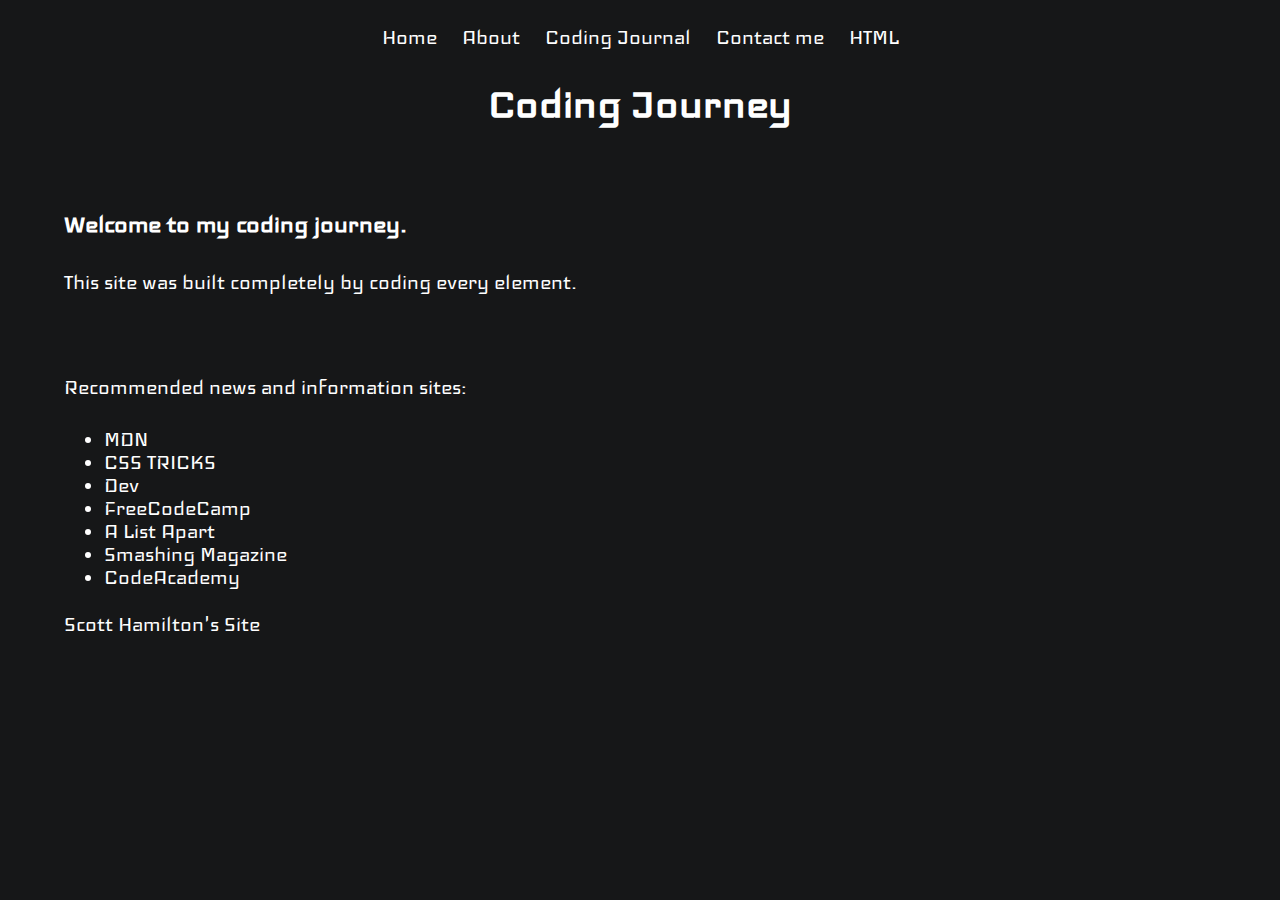
<file: index.html>
<!DOCTYPE html>
<html lang="en">
<head>
    <meta charset="UTF-8">
    <meta name="viewport" content="width=device-width, initial-scale=1.0">
    <title>Home</title>
    <link rel="stylesheet" href="static/styles.css">
    <link rel="reconnect" href="https://fonts.googleapis.com">
    <link rel="preconnect" href="https://fonts.gstatic.com" crossorigin>
    <link href="https://fonts.googleapis.com/css2?family=Iceland&display=swap" rel="stylesheet">
</head>
<body class="iceland-regular">
    <header align="center">
        <nav><a href="https://scotthamilton.site/"> Home </a> &nbsp; &nbsp; <a href="about.html"> About </a> &nbsp; &nbsp; <a href="codingjournal.html"> Coding Journal </a>&nbsp; &nbsp; <a href="contactme.html"> Contact me </a>&nbsp; &nbsp; <a href="html.html"> HTML </a>
        </nav>
    </header>
      <h1 align="center">Coding Journey</h1>
        <br>
      <h3>Welcome to my coding journey.</h3>
        <p>This site was built completely by coding every element.</p>
        <br>
        <p>Recommended news and information sites:</p>
          <ul>
            <li><a href="https://developer.mozilla.org/en-US/">MDN</a></li>
            <li><a href="https://css-tricks.com/">CSS TRICKS</a></li>
            <li><a href="https://dev.to/">Dev</a></li>
            <li><a href="https://www.freecodecamp.org/">FreeCodeCamp</a></li>
            <li><a href="https://alistapart.com/">A List Apart</a></li>
            <li><a href="https://www.smashingmagazine.com/">Smashing Magazine</a></li>
            <li><a href="https://www.codecademy.com/">CodeAcademy</a></li>
          </ul>
    <footer>
        <a href="https://scotthamilton.site/">Scott Hamilton's Site</a>
    </footer>
</body>
</html>
</file>
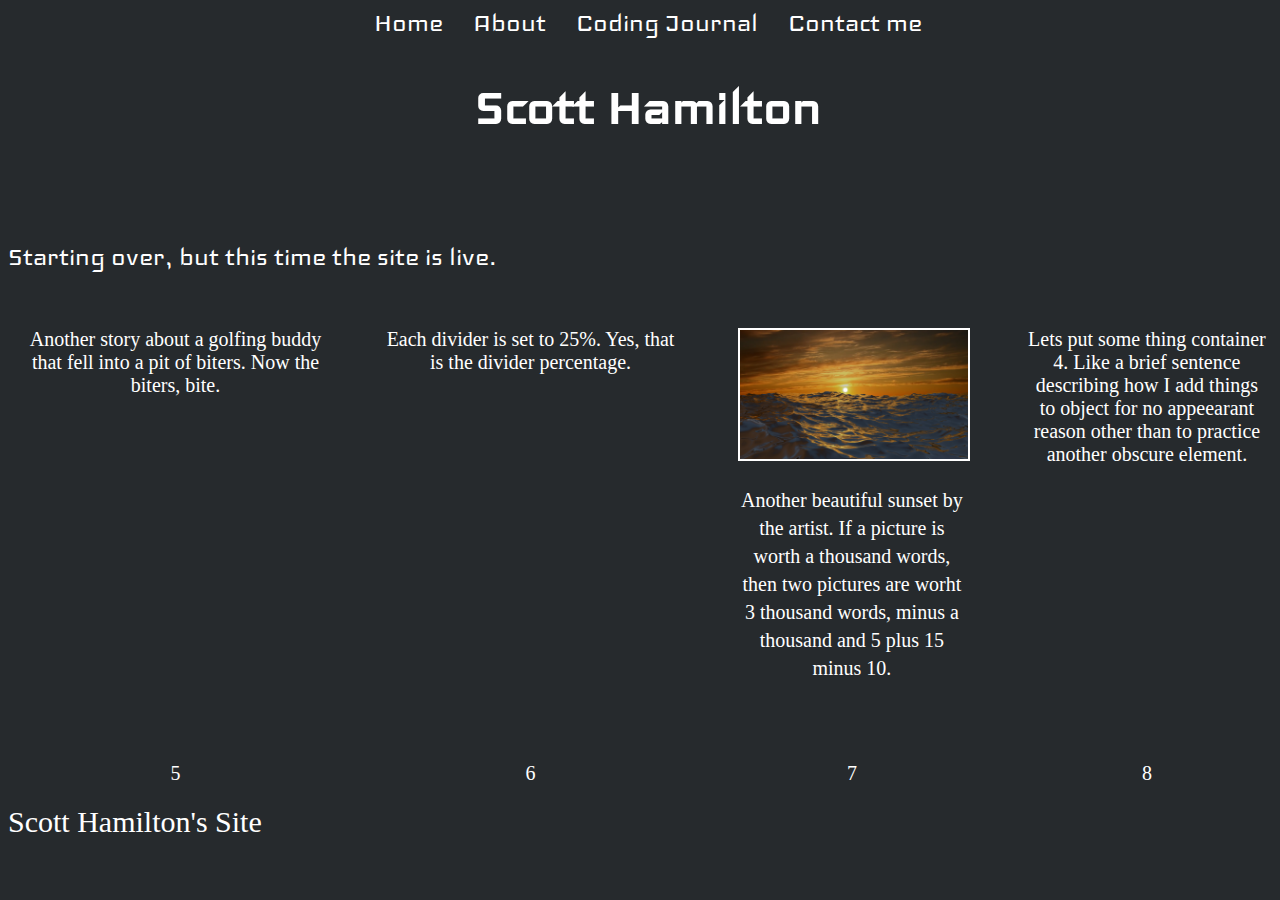
<file: FIrst-Commited-Code/index.html>
<!DOCTYPE html>
<html lang="en">
    <head>
        <meta charset="UTF-8">
        <meta name="viewport" content="width=device-width, initial-scale=1.0">
        <title>About</title>
        <link rel="stylesheet" href="static/styles.css">
        <link rel="reconnect" href="https://fonts.googleapis.com">
        <link rel="preconnect" href="https://fonts.gstatic.com" crossorigin>
        <link href="https://fonts.googleapis.com/css2?family=Iceland&display=swap" rel="stylesheet">
    </head>
    <body class="bg-two">
    <header class="iceland-regular" align="center">
        <nav><a href="https://scotthamilton.site/"> Home </a> &nbsp; &nbsp; <a href="about.html"> About </a> &nbsp; &nbsp; <a href="codingjournal.html"> Coding Journal </a>&nbsp; &nbsp; <a href="contactme.html"> Contact me </a>
        </nav>
    </header>
    <div class="iceland-regular">
      <h1 align="center">Scott Hamilton</h1>
        <br>
      <p>Starting over, but this time the site is live.</p>
    </div>  
    <div class="grid-container">
        <div>
          Another story about a golfing buddy that fell into a pit of biters. Now the biters, bite.</div>
        <div>Each divider is set to 25%. Yes, that is the divider percentage.</div>
        <div>
          <div>
            <img src="images/Sunset.jpg" width="100%" alt="sunset" border="2">
          </div>
          <p>Another beautiful sunset by the artist. If a picture is worth a thousand words, then two pictures are worht 3 thousand words, minus a thousand and 5 plus 15 minus 10.</p>
          <div>    
            
          </div>
        </div>
        <div>Lets put some thing container 4. Like a brief sentence describing how I add things to object for no appeearant reason other than to practice another obscure element.</div>
        <div>5</div>
        <div>6</div>
        <div>7</div>
        <div>8</div>
      </div>
    <footer>
        <a href="https://scotthamilton.site/">Scott Hamilton's Site</a>
    </footer>
</body>
</html>
</file>
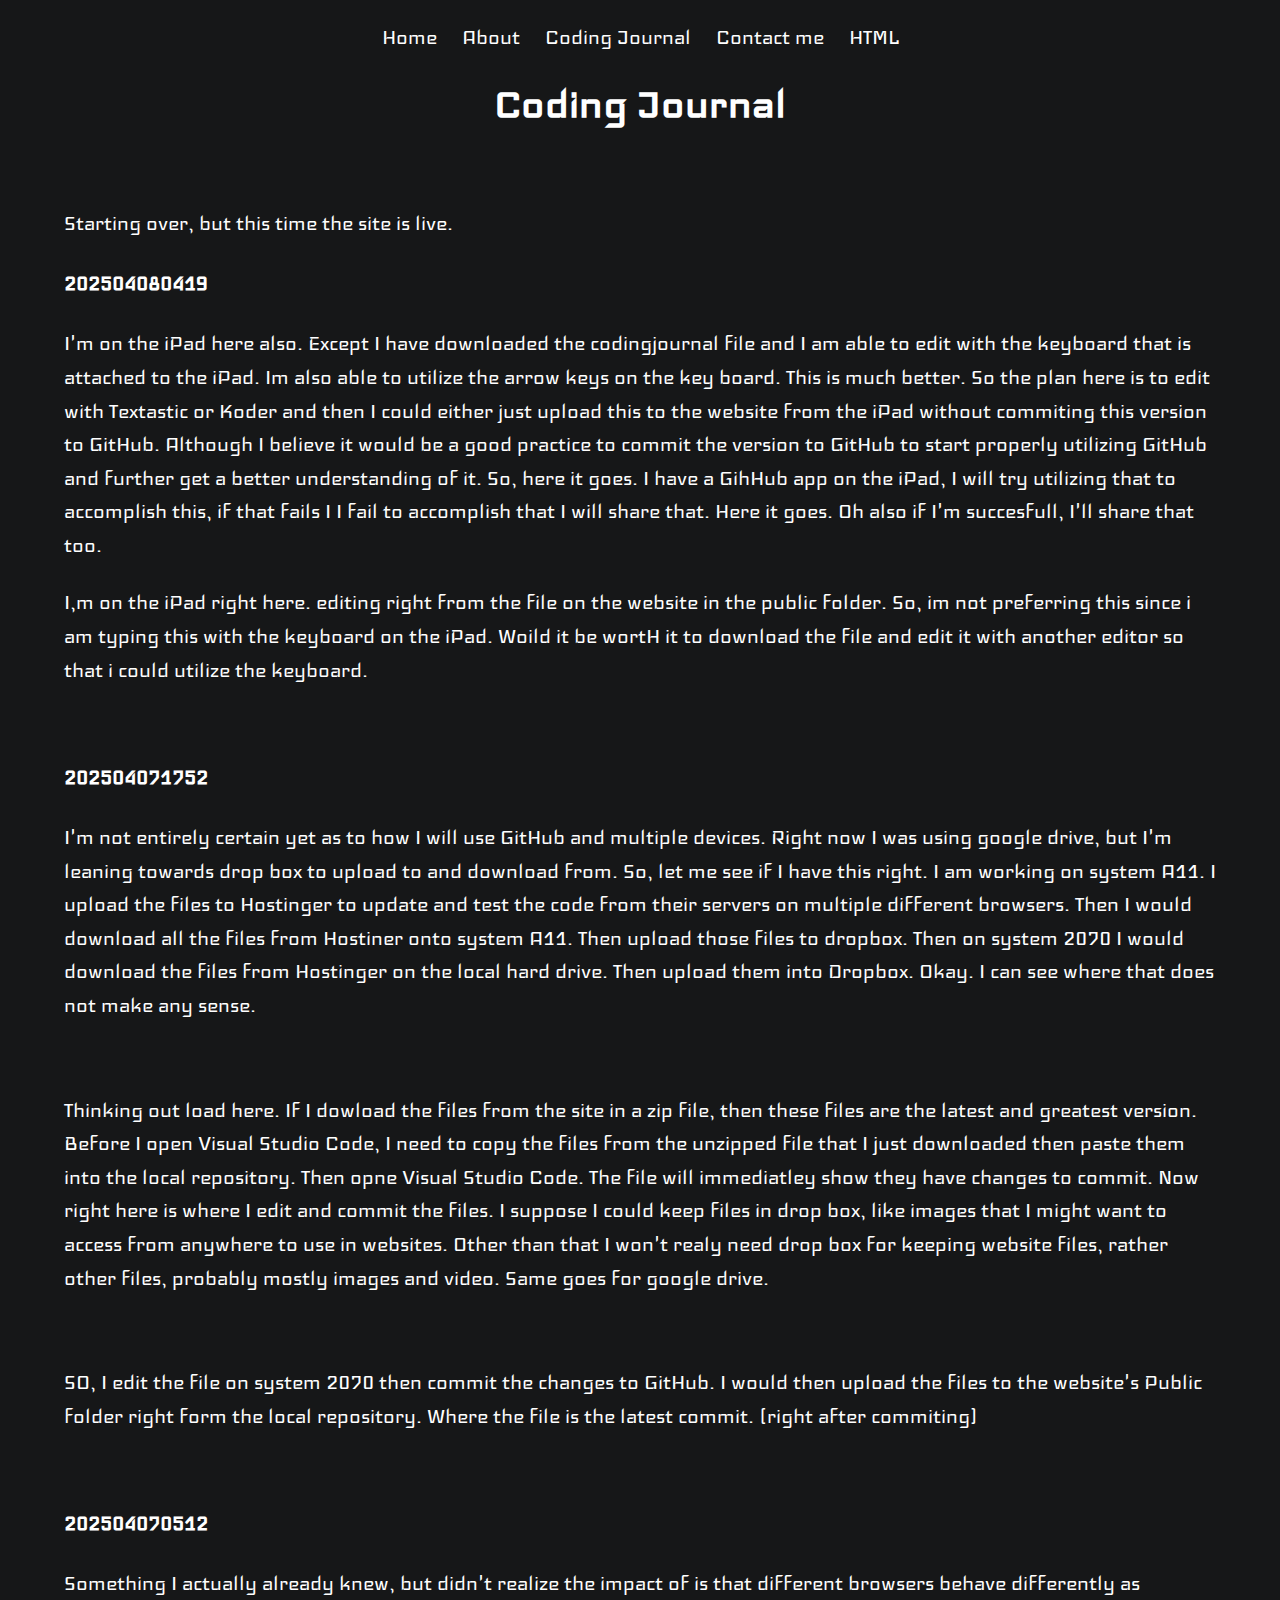
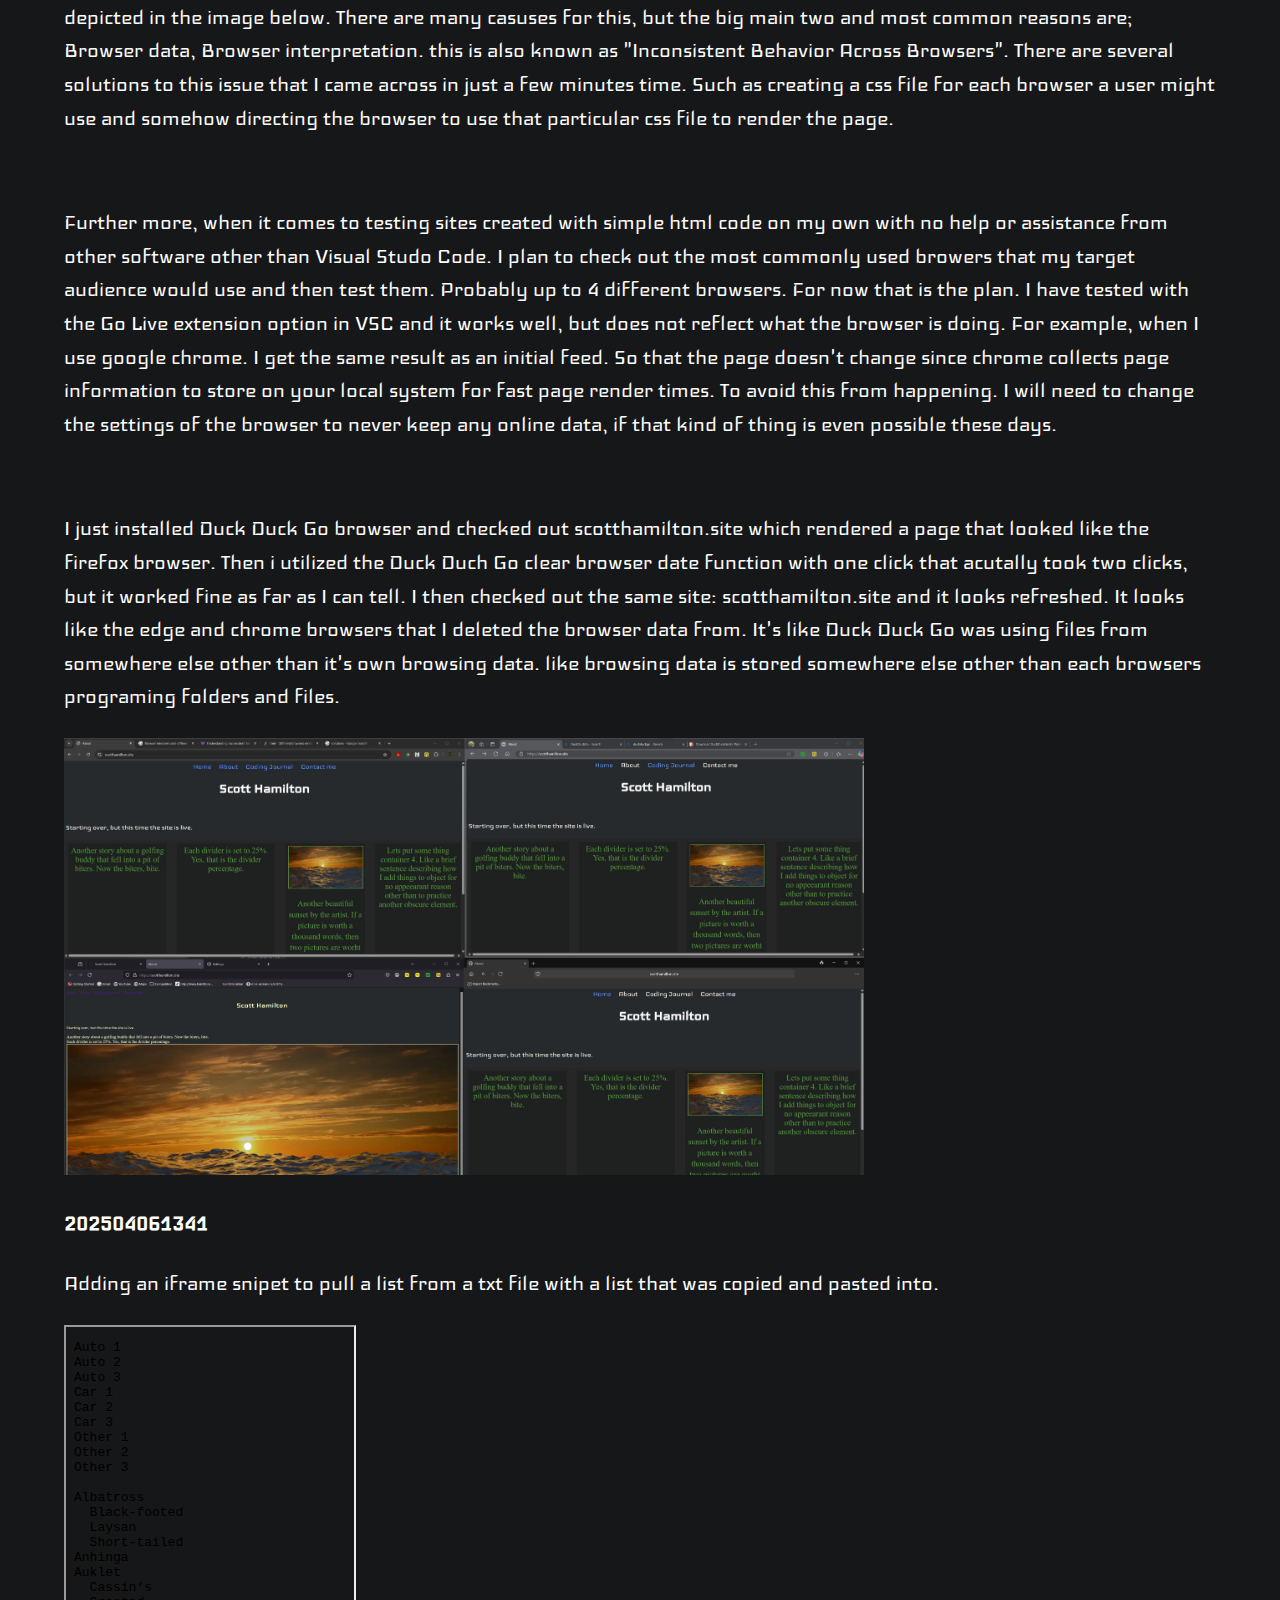
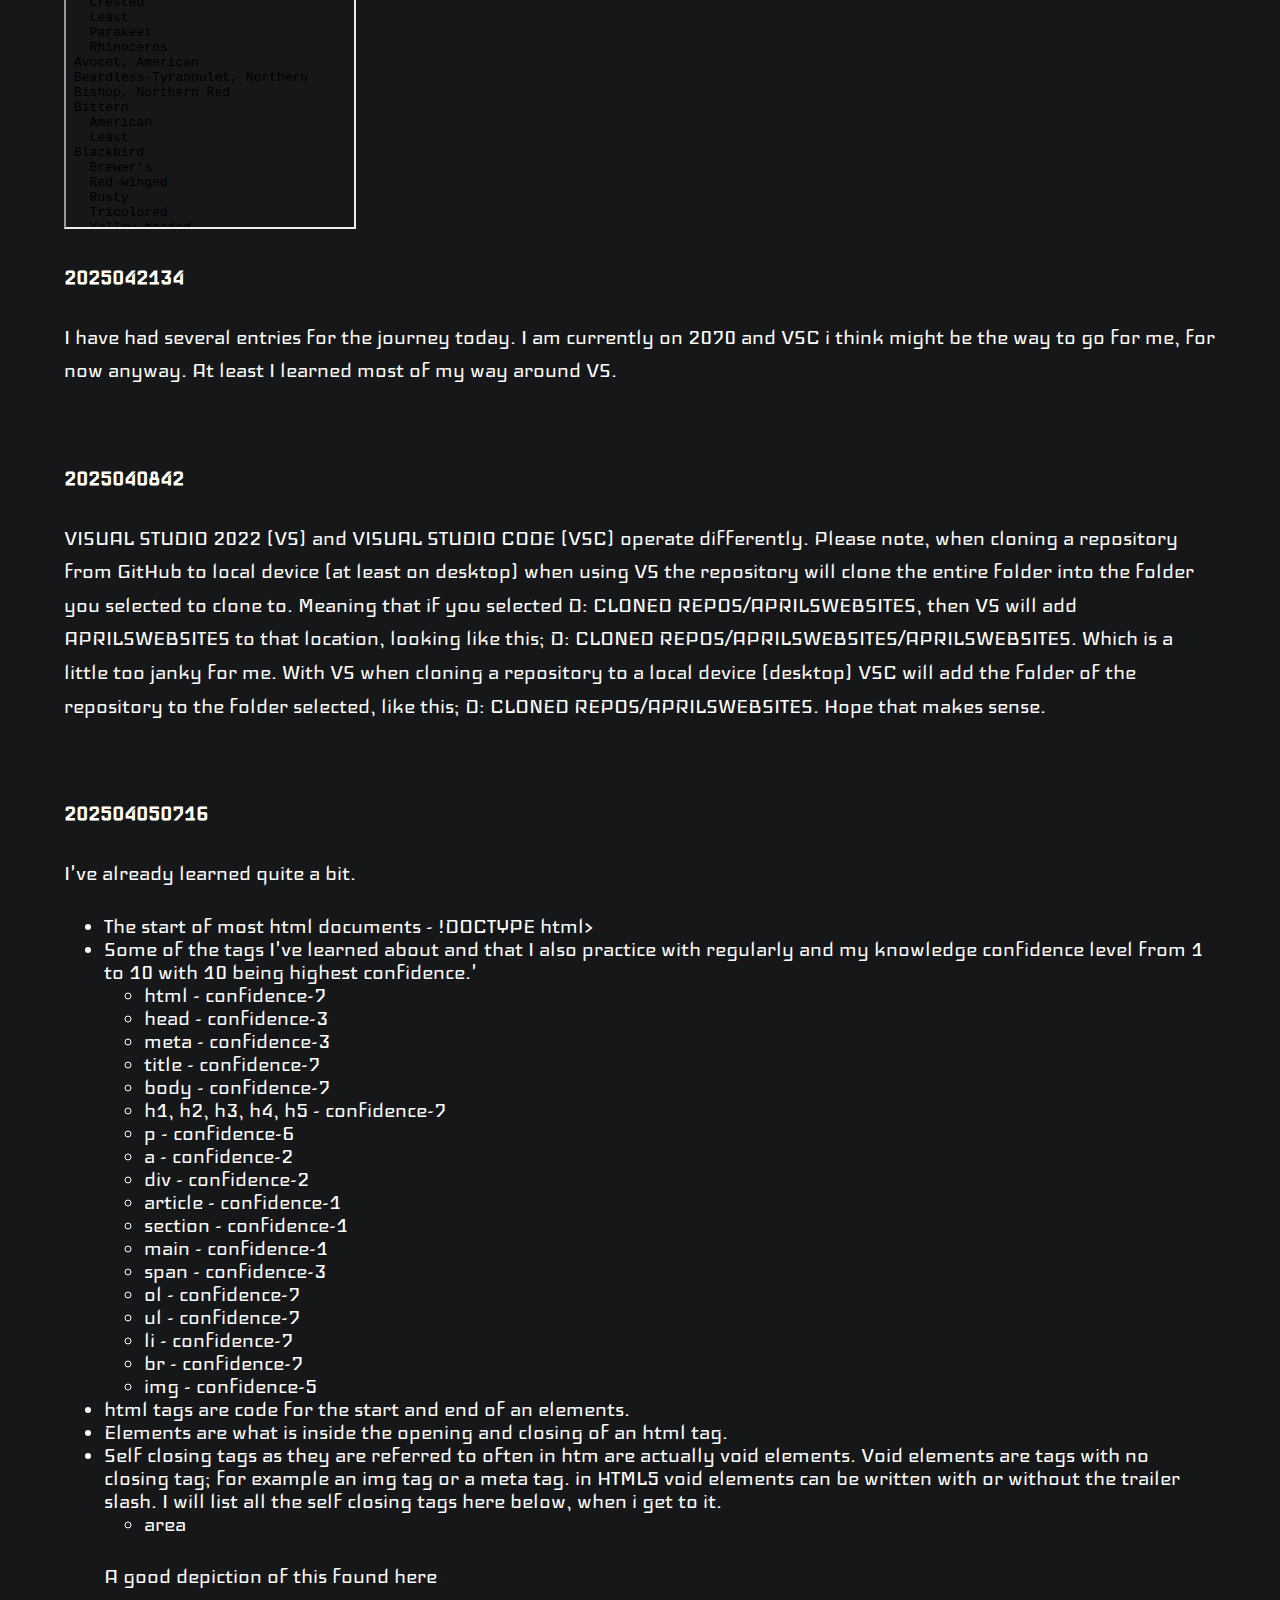
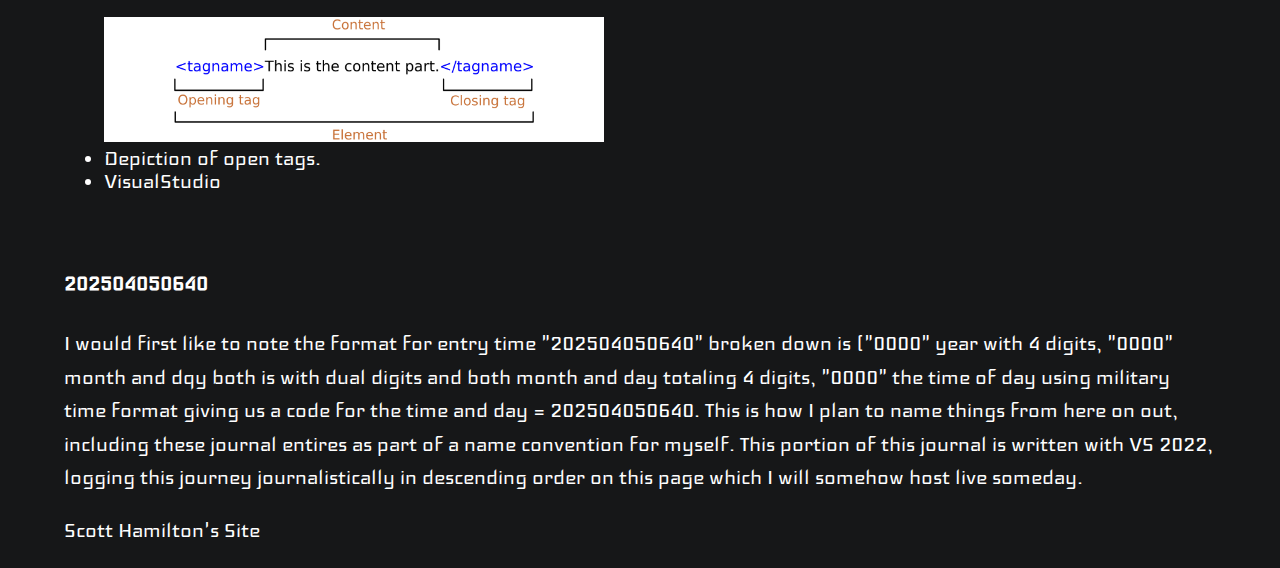
<file: codingjournal.html>
<!DOCTYPE html>
<html lang="en">
<head>
    <meta charset="UTF-8">
    <meta name="viewport" content="width=device-width, initial-scale=1.0">
    <title>HTML</title>
    <link rel="stylesheet" href="static/styles.css">
    <link rel="reconnect" href="https://fonts.googleapis.com">
    <link rel="preconnect" href="https://fonts.gstatic.com" crossorigin>
    <link href="https://fonts.googleapis.com/css2?family=Iceland&display=swap" rel="stylesheet">
</head>
<body class="iceland-regular">
    <header align="center">
        <nav><a href="https://scotthamilton.site/"> Home </a> &nbsp; &nbsp; <a href="about.html"> About </a> &nbsp; &nbsp; <a href="codingjournal.html"> Coding Journal </a>&nbsp; &nbsp; <a href="contactme.html"> Contact me </a>&nbsp; &nbsp; <a href="html.html"> HTML </a>
        </nav>
    </header>
    <div>
      <h1 align="center">Coding Journal</h1>
        <br>
      <p>Starting over, but this time the site is live.</p>
    </div> 
<div>
<!-- Right below this note Add the next dated entry-->

<h4>202504080419</h4>
<p>I'm on the iPad here also. Except I have downloaded the codingjournal file and I am able to edit with the keyboard that is attached to the iPad. Im also able to utilize the arrow keys on the key board. This is much better. So the plan here is to edit with Textastic or Koder and then I could either just upload this to the website from the iPad without commiting this version to GitHub. Although I believe it would be a good practice to commit the version to GitHub to start properly utilizing GitHub and further get a better understanding of it. So, here it goes. I have a GihHub app on the iPad, I will try utilizing that to accomplish this, if that fails I I fail to accomplish that I will share that. Here it goes. Oh also if I'm succesfull, I'll share that too.
<p>I,m on the iPad right here. editing right from the file on the website in the public folder. So, im not preferring this since i am typing this with the keyboard on the iPad. Woild it be wortH it to download the file and edit it with another editor so that i could utilize the keyboard.</p>
<br>
<h4>202504071752</h4>
<p>I'm not entirely certain yet as to how I will use GitHub and multiple devices. Right now I was using google drive, but I'm leaning towards drop box to upload to and download from. So, let me see if I have this right. I am working on system A11. I upload the files to Hostinger to update and test the code from their servers on multiple different browsers. Then I would download all the files from Hostiner onto system A11. Then upload those files to dropbox. Then on system 2070 I would download the files from Hostinger on the local hard drive. Then upload them into Dropbox. Okay. I can see where that does not make any sense.</p>
<br>
<p>Thinking out load here. If I dowload the files from the site in a zip file, then these files are the latest and greatest version. Before I open Visual Studio Code, I need to copy the files from the unzipped file that I just downloaded then paste them into the local repository. Then opne Visual Studio Code. The file will immediatley show they have changes to commit. Now right here is where I edit and commit the files. I suppose I could keep files in drop box, like images that I might want to access from anywhere to use in websites. Other than that I won't realy need drop box for keeping website files, rather other files, probably mostly images and video. Same goes for google drive.</p>
<br>
<p>SO, I edit the file on system 2070 then commit the changes to GitHub. I would then upload the files to the website's Public folder right form the local repository. Where the file is the latest commit. (right after commiting)</p>
 <br>
<h4>202504070512</h4>
  <p>  Something I actually already knew, but didn't realize the impact of is that different browsers behave differently as depicted in the image below. There are many casuses for this, but the big main two and most common reasons are; Browser data, Browser interpretation. this is also known as "Inconsistent Behavior Across Browsers". There are several solutions to this issue that I came across in just a few minutes time. Such as creating a css file for each browser a user might use and somehow directing the browser to use that particular css file to render the page.</p>
   <br>
  <p>Further more, when it comes to testing sites created with simple html code on my own with no help or assistance from other software other than Visual Studo Code. I plan to check out the most commonly used browers that my target audience would use and then test them. Probably up to 4 different browsers. For now that is the plan. I have tested with the Go Live extension option in VSC and it works well, but does not reflect what the browser is doing. For example, when I use google chrome. I get the same result as an initial feed. So that the page doesn't change since chrome collects page information to store on your local system for fast page render times. To avoid this from happening. I will need to change the settings of the browser to never keep any online data, if that kind of thing is even possible these days.</p>
    <br>
  <p>I just installed Duck Duck Go browser and checked out scotthamilton.site which rendered a page that looked like the firefox browser. Then i utilized the Duck Duch Go clear browser date function with one click that acutally took two clicks, but it worked fine as far as I can tell. I then checked out the same site: scotthamilton.site and it looks refreshed. It looks like the edge and chrome browsers that I deleted the browser data from. It's like Duck Duck Go was using files from somewhere else other than it's own browsing data. like browsing data is stored somewhere else other than each browsers programing folders and files.</p>
  <img width="800" src="images/DifferentBrowsers.jpg">	
<br>
<h4>202504061341</h4>
<p>Adding an iframe snipet to pull a list from a txt file with a list that was copied and pasted into.
  </p>
<iframe
src="documents/list1.txt"
frameBorder="4"
class="example-two"
scrolling="auto"
height="500px"
width="25%">
</iframe>
<br>
<h4>2025042134</h4>
  <p>
  I have had several entries for the journey today. I am currently on 2070 and VSC i think might be the way to go for me, for now anyway. At least I learned most of my way around VS.</p>	
<br>
<h4>2025040842</h4>
<p>
  VISUAL STUDIO 2022 (VS) and VISUAL STUDIO CODE (VSC) operate differently. Please note, when cloning a repository from GitHub to local device (at least on desktop) when using VS the repository will clone the entire folder into the folder you selected to clone to. Meaning that if you selected D: CLONED REPOS/APRILSWEBSITES, then VS will add APRILSWEBSITES to that location, looking like this; D: CLONED REPOS/APRILSWEBSITES/APRILSWEBSITES. Which is a little too janky for me. With VS when cloning a repository to a local device (desktop) VSC will add the folder of the repository to the folder selected, like this; D: CLONED REPOS/APRILSWEBSITES. Hope that makes sense.</p>	
<br>
<h4>202504050716</h4>
<p>
  I've already learned quite a bit. 
  <ul>
  <li>The start of most html documents - !DOCTYPE html></li>
    <li>Some of the tags I've learned about and that I also practice with regularly and my knowledge confidence level from 1 to 10 with 10 being highest confidence.'</li>
            <ul>
              <li>html - confidence-7</li>
      <li>head - confidence-3</li>
      <li>meta - confidence-3</li>
      <li>title - confidence-7</li>
      <li>body - confidence-7</li>
      <li>h1, h2, h3, h4, h5 - confidence-7</li>
      <li>p - confidence-6</li>
      <li>a - confidence-2</li>
      <li>div - confidence-2</li>
      <li>article - confidence-1</li>
      <li>section - confidence-1</li>
      <li>main - confidence-1</li>
      <li>span - confidence-3</li>
      <li>ol - confidence-7</li>
      <li>ul - confidence-7</li>
      <li>li - confidence-7</li>
      <li>br - confidence-7</li>
      <li>img - confidence-5</li>
            </ul>
    <li>html tags are code for the start and end of an elements.</li>
    <li>Elements are what is inside the opening and closing of an html tag.</li>
    <li>Self closing tags as they are referred to often in htm are actually void elements. Void elements are tags with no closing tag; for example an img tag or a meta tag. in HTML5 void elements can be written with or without the trailer slash. I will list all the self closing tags here below, when i get to it.</li>
      <ul>
        <li>area</li>
    </ul>
    <p>A good depiction of this found here</p>
    <img width="500" src="images/HTML-ELEMENTS.png" alt="image of html elements and tags" />
    <li>Depiction of open tags.</li>
    <li>VisualStudio</li>
    </ul>
  </p>
  <br>
<h4>202504050640</h4>
  <p>
  I would first like to note the format for entry time "202504050640" broken down is ("0000" year with 4 digits, "0000" month and dqy both is with dual digits and both month and day totaling 4 digits, "0000" the time of day using military time format giving us a code for the time and day = 202504050640. This is how I plan to name things from here on out, including these journal entires as part of a name convention for myself. This portion of this journal is written with VS 2022, logging this journey journalistically in descending order on this page which I will somehow host live someday.
  </p>
</div>
    <footer>
        <a href="https://scotthamilton.site/">Scott Hamilton's Site</a>
    </footer>
</body>
</html>
</file>
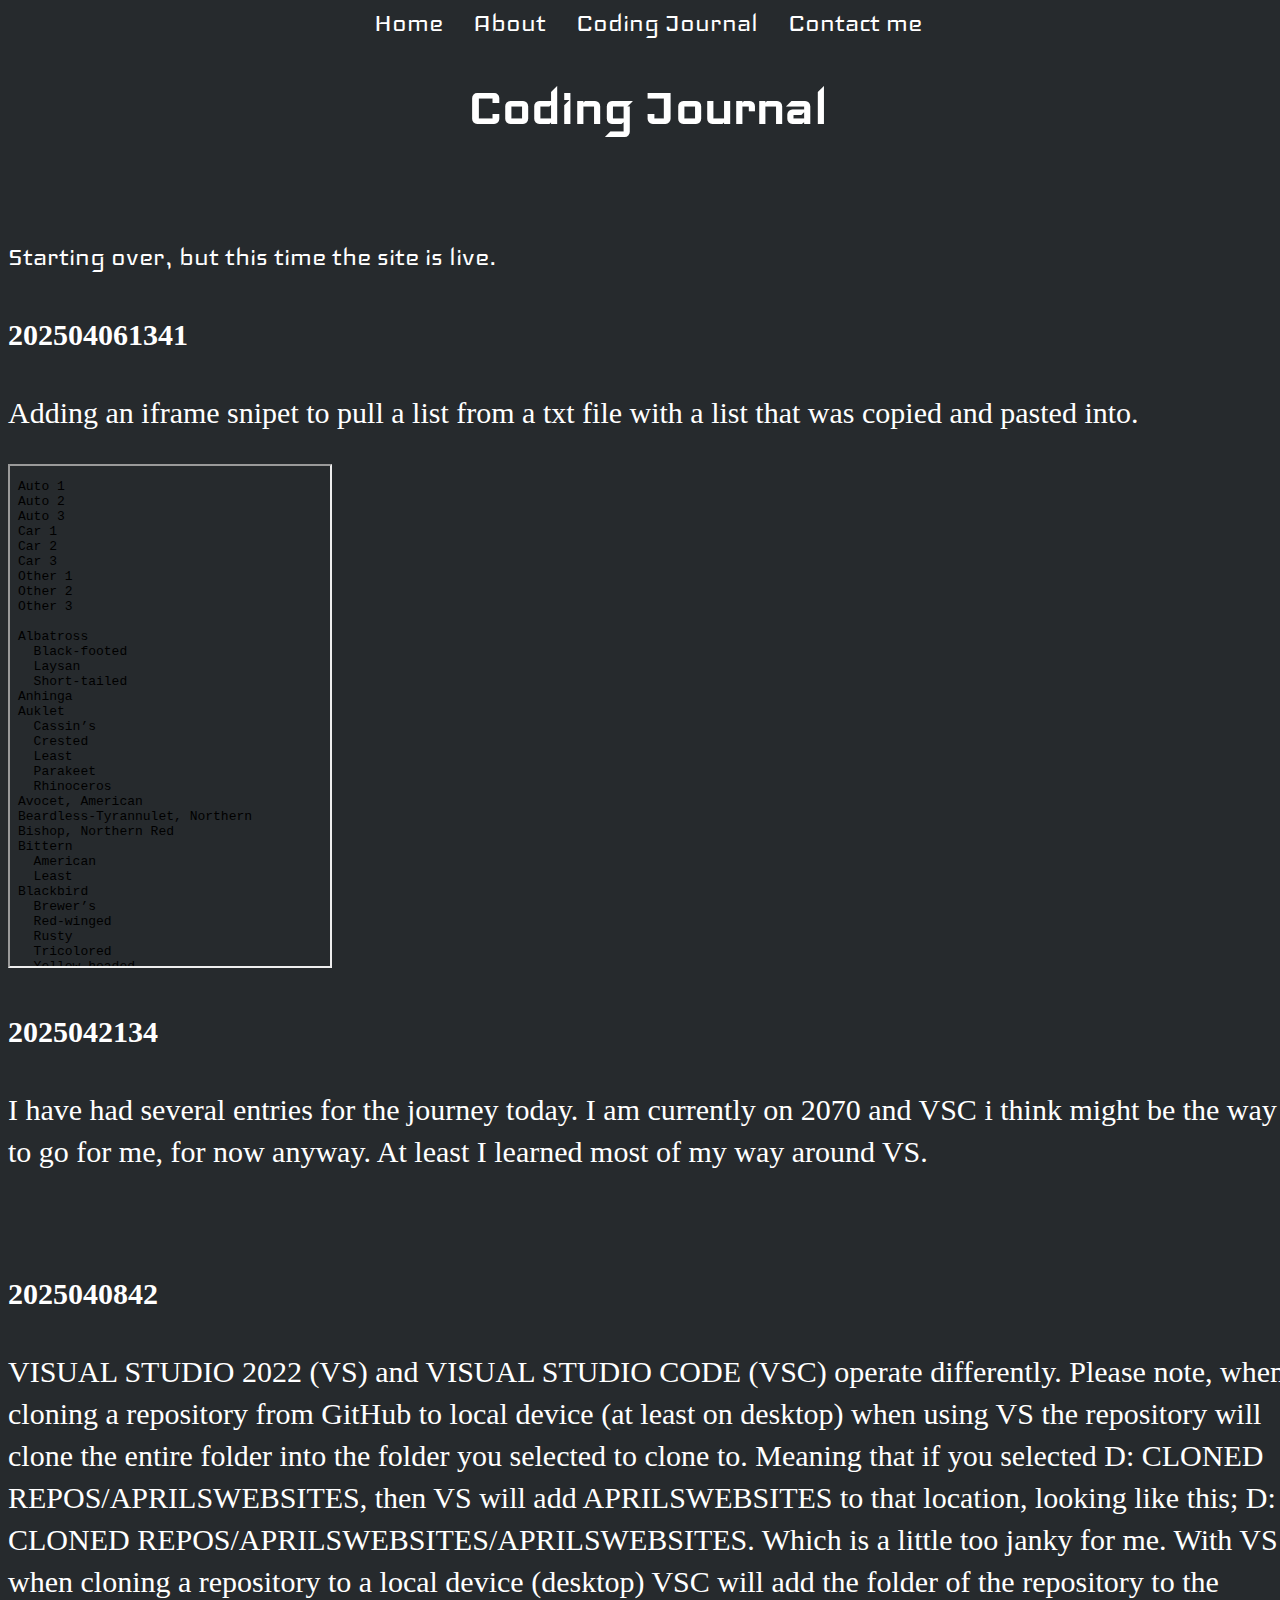
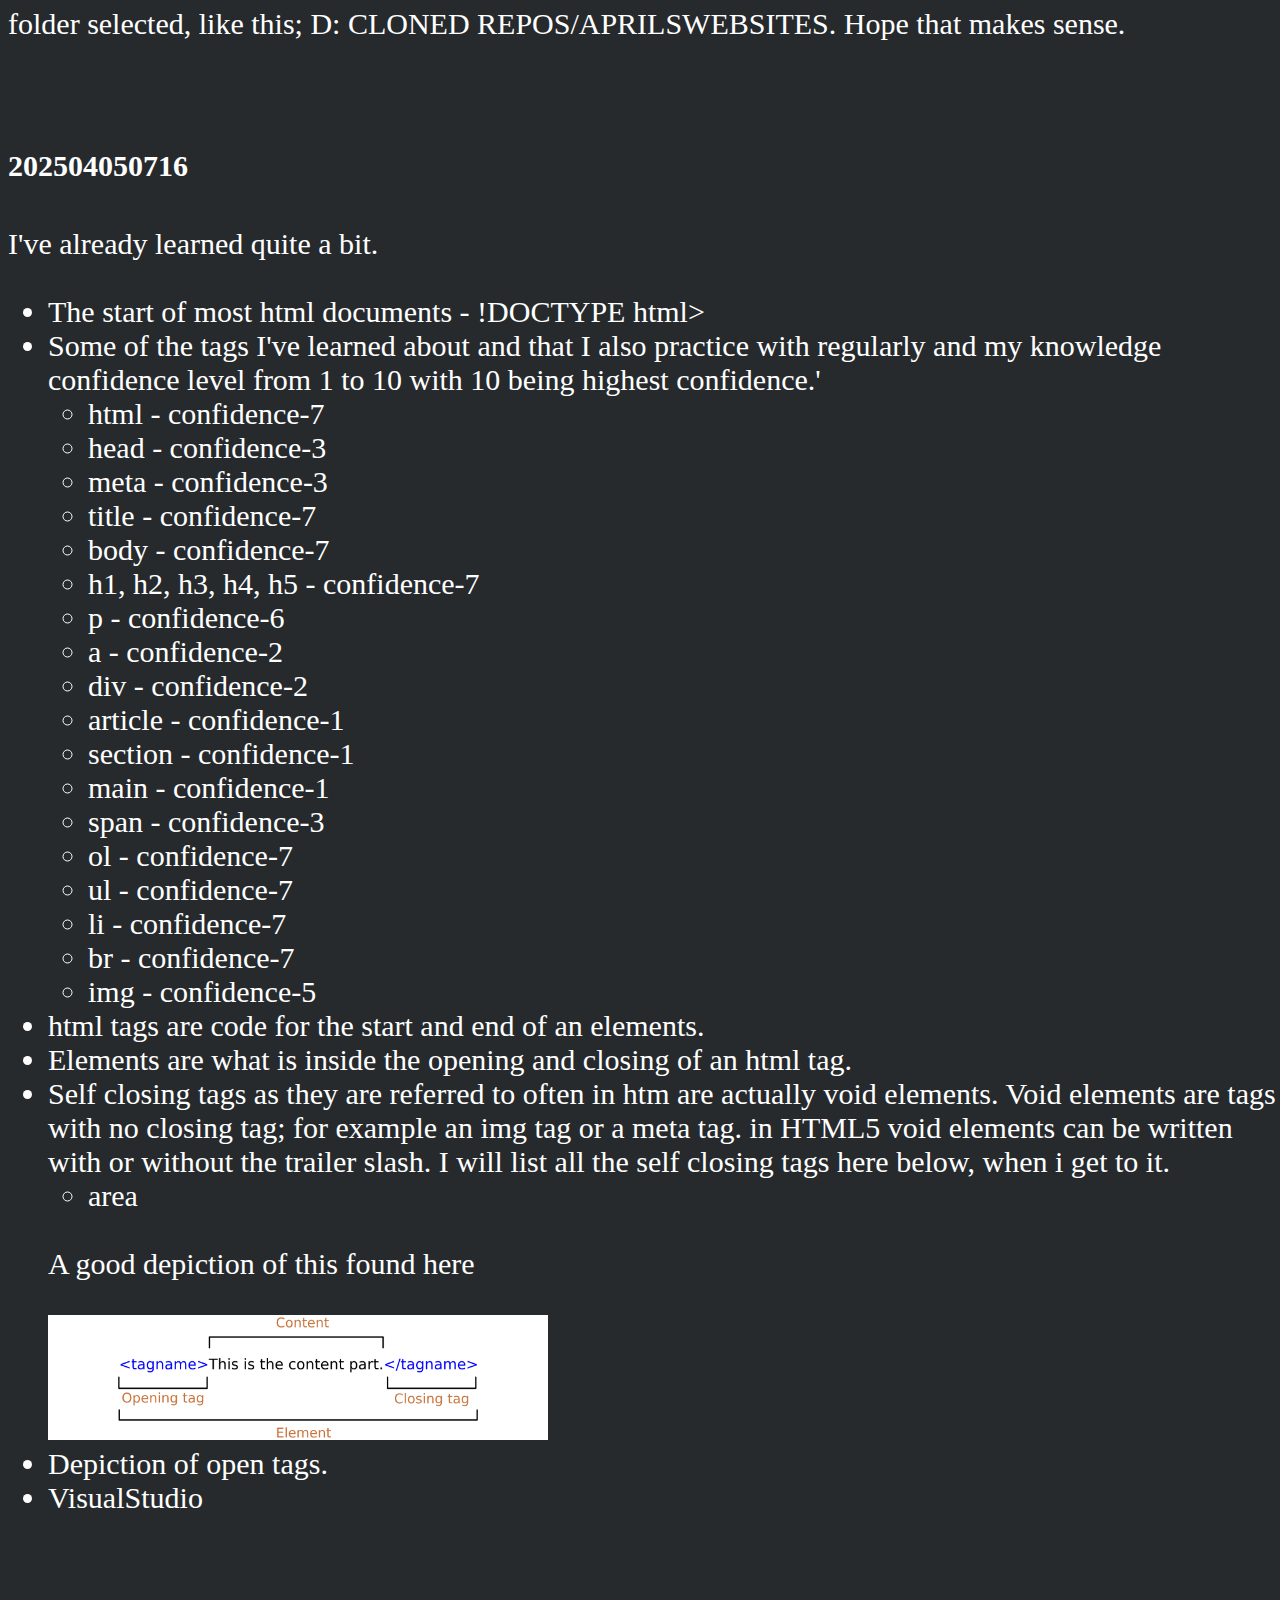
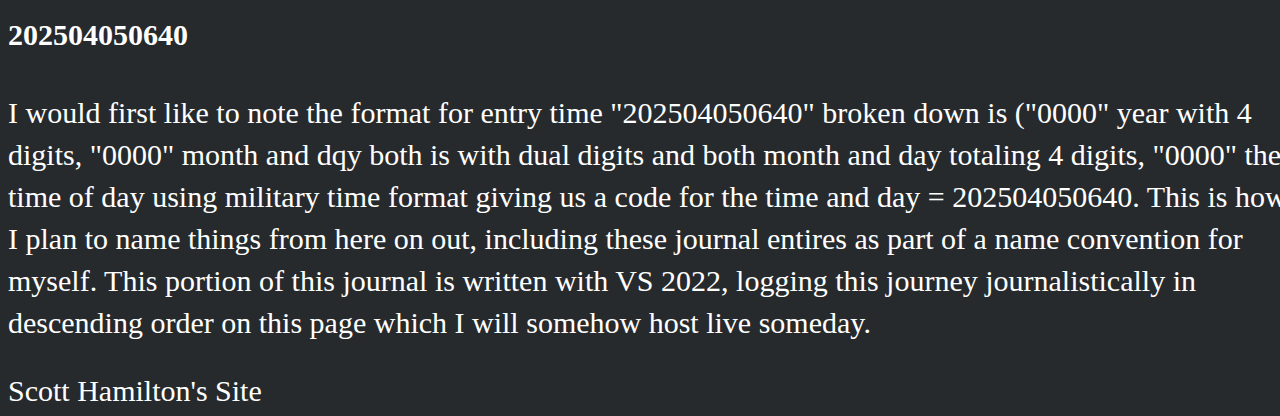
<file: FIrst-Commited-Code/codingjournal.html>
<!DOCTYPE html>
<html lang="en">
<head>
    <meta charset="UTF-8">
    <meta name="viewport" content="width=device-width, initial-scale=1.0">
    <title>Coding Journal</title>
    <link rel="stylesheet" href="static/styles.css">
    <link rel="reconnect" href="https://fonts.googleapis.com">
    <link rel="preconnect" href="https://fonts.gstatic.com" crossorigin>
    <link href="https://fonts.googleapis.com/css2?family=Iceland&display=swap" rel="stylesheet">
</head>
<body class="bg-two">
    <header class="iceland-regular" align="center">
        <nav><a href="https://scotthamilton.site/"> Home </a> &nbsp; &nbsp; <a href="about.html"> About </a> &nbsp; &nbsp; <a href="codingjournal.html"> Coding Journal </a>&nbsp; &nbsp; <a href="contactme.html"> Contact me </a>
        </nav>
    </header>
    <div class="iceland-regular">
      <h1 align="center">Coding Journal</h1>
        <br>
      <p>Starting over, but this time the site is live.</p>

    </div>  

<!-- Right below this note Add the next dated entry-->

<h4>202504061341</h4>
<p>Adding an iframe snipet to pull a list from a txt file with a list that was copied and pasted into.
  </p>
<iframe
src="documents/list1.txt"
frameBorder="4"
class="example-two"
scrolling="auto"
height="500px"
width="25%">
</iframe>
<br>
<h4>2025042134</h4>
<p>
  I have had several entries for the journey today. I am currently on 2070 and VSC i think might be the way to go for me, for now anyway. At least I learned most of my way around VS.</p>	
<br>
<h4>2025040842</h4>
<p>
  VISUAL STUDIO 2022 (VS) and VISUAL STUDIO CODE (VSC) operate differently. Please note, when cloning a repository from GitHub to local device (at least on desktop) when using VS the repository will clone the entire folder into the folder you selected to clone to. Meaning that if you selected D: CLONED REPOS/APRILSWEBSITES, then VS will add APRILSWEBSITES to that location, looking like this; D: CLONED REPOS/APRILSWEBSITES/APRILSWEBSITES. Which is a little too janky for me. With VS when cloning a repository to a local device (desktop) VSC will add the folder of the repository to the folder selected, like this; D: CLONED REPOS/APRILSWEBSITES. Hope that makes sense.</p>	
<br>
<h4>202504050716</h4>
<p>
  I've already learned quite a bit. 
  <ul>
  <li>The start of most html documents - !DOCTYPE html></li>
    <li>Some of the tags I've learned about and that I also practice with regularly and my knowledge confidence level from 1 to 10 with 10 being highest confidence.'</li>
            <ul>
              <li>html - confidence-7</li>
      <li>head - confidence-3</li>
      <li>meta - confidence-3</li>
      <li>title - confidence-7</li>
      <li>body - confidence-7</li>
      <li>h1, h2, h3, h4, h5 - confidence-7</li>
      <li>p - confidence-6</li>
      <li>a - confidence-2</li>
      <li>div - confidence-2</li>
      <li>article - confidence-1</li>
      <li>section - confidence-1</li>
       <li>main - confidence-1</li>
      <li>span - confidence-3</li>
      <li>ol - confidence-7</li>
      <li>ul - confidence-7</li>
      <li>li - confidence-7</li>
      <li>br - confidence-7</li>
      <li>img - confidence-5</li>
            </ul>
    <li>html tags are code for the start and end of an elements.</li>
    <li>Elements are what is inside the opening and closing of an html tag.</li>
    <li>Self closing tags as they are referred to often in htm are actually void elements. Void elements are tags with no closing tag; for example an img tag or a meta tag. in HTML5 void elements can be written with or without the trailer slash. I will list all the self closing tags here below, when i get to it.</li>
      <ul>
        <li>area</li>
    </ul>
    <p>A good depiction of this found here</p>
    <img width="500" src="images/HTML-ELEMENTS.png" alt="image of html elements and tags" />
    <li>Depiction of open tags.</li>
    <li>VisualStudio</li>
    </ul>
</p>
  <br>
<h4>202504050640</h4>
<p>
  I would first like to note the format for entry time "202504050640" broken down is ("0000" year with 4 digits, "0000" month and dqy both is with dual digits and both month and day totaling 4 digits, "0000" the time of day using military time format giving us a code for the time and day = 202504050640. This is how I plan to name things from here on out, including these journal entires as part of a name convention for myself. This portion of this journal is written with VS 2022, logging this journey journalistically in descending order on this page which I will somehow host live someday.
</p>

    <footer>
        <a href="https://scotthamilton.site/">Scott Hamilton's Site</a>
    </footer>
</body>
</html>
</file>
<file: static/styles.css>
.bg-one {
    background-color: transparent;
  }
  
  .bg-two {
    background-color: rgb(38, 42, 45);
    font-size: 30px;
    color: rgb(255, 255, 255);
  }
  
  .bg-three {
    background-color: #71717a;
    color: #ffffff;
  }

  .iceland-regular {
    font-family: "Iceland", sans-serif;
    font-weight: 400;
    background-color: rgb(22, 23, 24);
    font-size: 24px;
    color: rgb(255, 255, 255);
  }

  body {
    width: 90%;
    margin: 2% auto;
    font-size: 1.2rem;

  }
  
  p {
    line-height: 1.4;
  }
  
  a {
    outline-color: transparent;
  }
  
  a:link {
    color: #ffffff;
    text-decoration: none;
    background: transparent;
  }
  
  a:visited {
    color: #5d96ff;
    text-decoration: none;
    background: transparent;
  }
  
  a:focus {
    color: #fff700;
    text-decoration: none;
    background: transparent;
  }
  
  a:hover {
    color: #0084ff;
    text-decoration: none;
    background: transparent;
  }
  
  a:active {
    color: #00ff15;
    text-decoration: none;
    background: transparent;
  }

  .grid-container > div {
    background-color: rgb(38, 42, 45);
    color: #ffffff;
    padding: 10px;
    font-size: 20px;
    text-align: center;
  } 

  .grid-container {
    display: grid;
    grid-template-columns: 25% 25% auto auto;
    gap: 40px;
    background-color:  rgb(38, 42, 45);
    padding: 10px;
  }
  .containers > span {
    background-color: #3b4d3c;
    color: #dce014;
    padding: 10px;
    font-size: 30px;
    text-align: center;
  }
</file>
<file: FIrst-Commited-Code/static/styles.css>
.bg-one {
    background-color: transparent;
  }
  
  .bg-two {
    background-color: rgb(38, 42, 45);
    font-size: 30px;
    color: rgb(255, 255, 255);
  }
  
  .bg-three {
    background-color: #71717a;
    color: #ffffff;
  }

  .iceland-regular {
    font-family: "Iceland", sans-serif;
    font-weight: 400;
    font-style: normal;
  }

  body {
    width: 100%;
    margin: 40 auto;
    font-size: 1.2rem;

  }
  
  p {
    line-height: 1.4;
  }
  
  a {
    outline-color: transparent;
  }
  
  a:link {
    color: #ffffff;
    text-decoration: none;
    background: transparent;
  }
  
  a:visited {
    color: #5d96ff;
    text-decoration: none;
    background: transparent;
  }
  
  a:focus {
    color: #ffffff;
    text-decoration: none;
    background: transparent;
  }
  
  a:hover {
    color: #0084ff;
    text-decoration: none;
    background: transparent;
  }
  
  a:active {
    color: #00ff15;
    text-decoration: none;
    background: transparent;
  }

  .grid-container > div {
    background-color: rgb(38, 42, 45);
    color: #ffffff;
    padding: 10px;
    font-size: 20px;
    text-align: center;
  } 

  .grid-container {
    display: grid;
    grid-template-columns: 25% 25% auto auto;
    gap: 40px;
    background-color:  rgb(38, 42, 45);
    padding: 10px;
  }
  .containers > span {
    background-color: #3b4d3c;
    color: #dce014;
    padding: 10px;
    font-size: 30px;
    text-align: center;
  }
</file>
